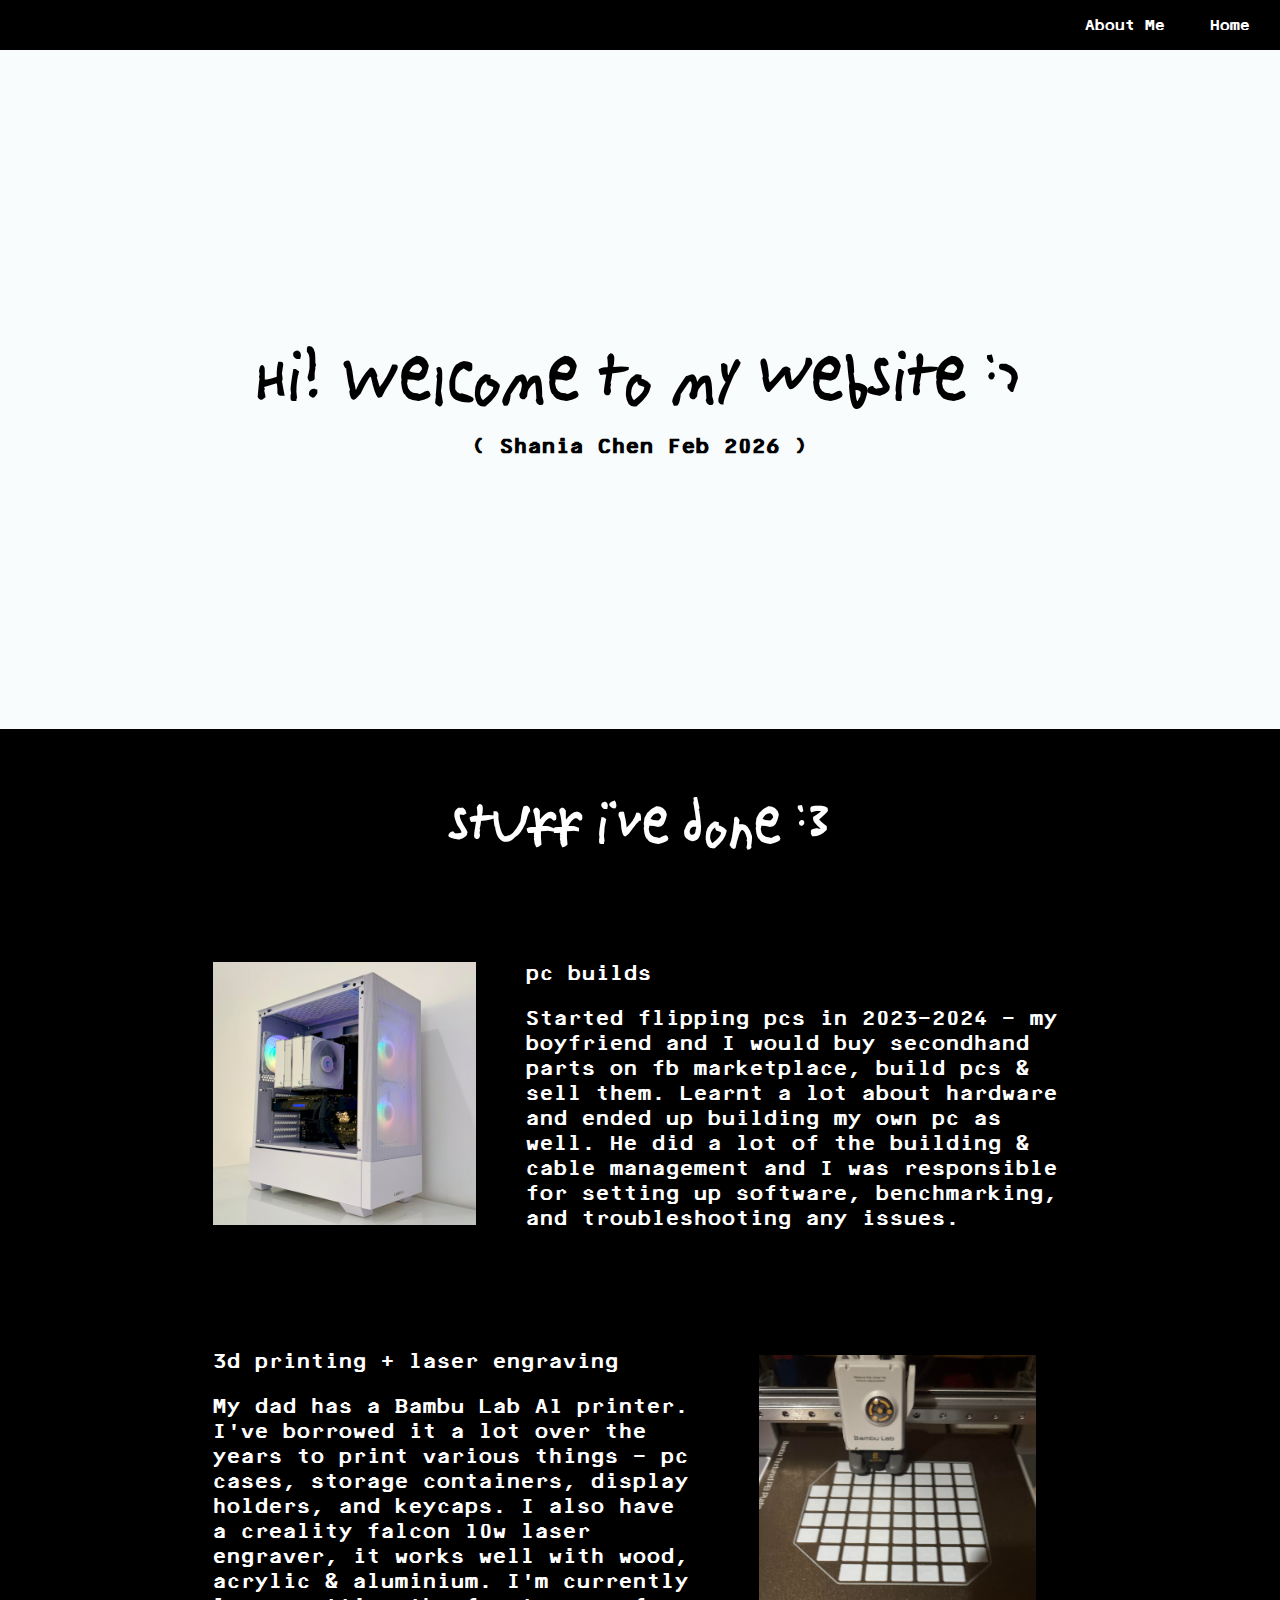
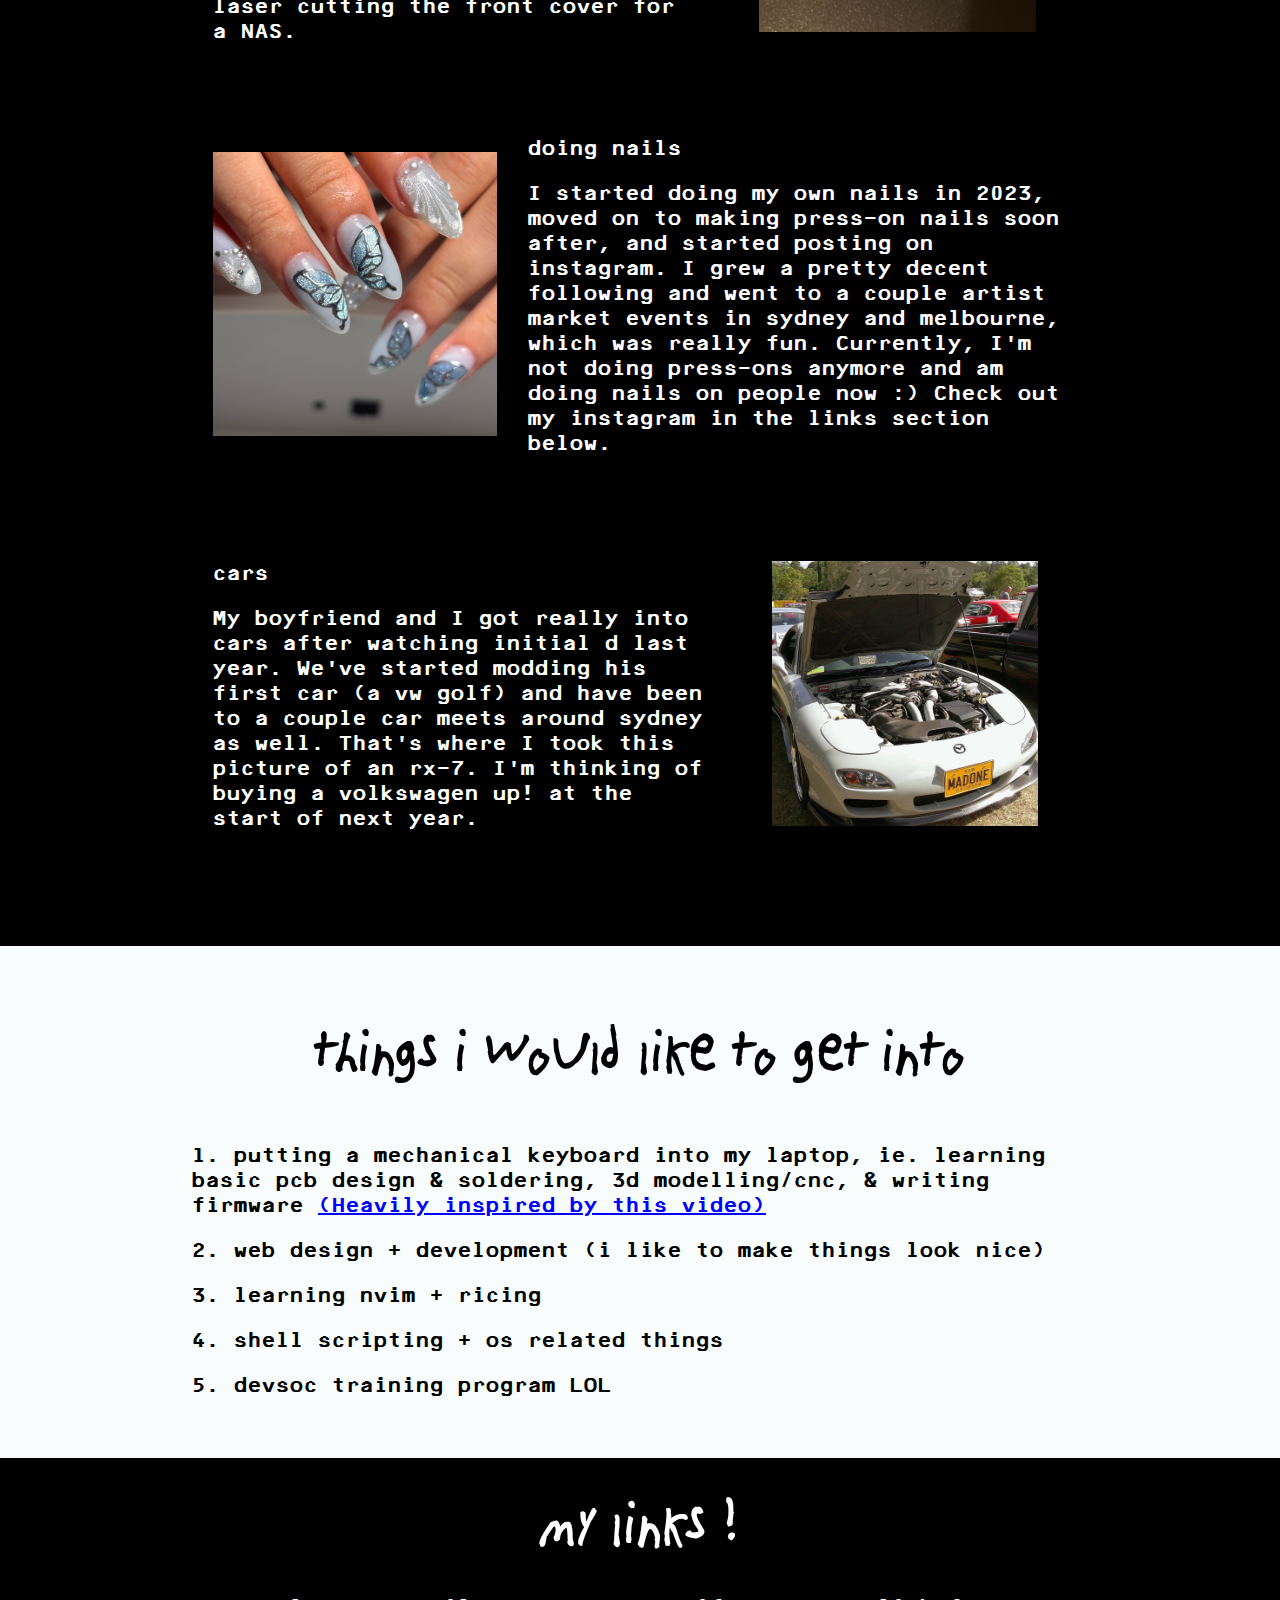
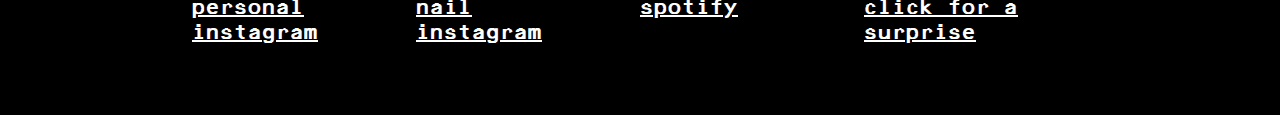
<file: index.html>
<!DOCTYPE html>
<html lang="en">
<head>
  <meta charset="UTF-8">
  <meta name="viewport" content="width=device-width, initial-scale=1.0">
  <title>Devsoc Application</title>
  <link rel="stylesheet" href="body.css">
  <link rel="stylesheet" href="topnavbar.css">
  <link rel="stylesheet" href="titlepage.css">
  <link rel="stylesheet" href="prevprojects.css">
  <link rel="stylesheet" href="thingsiwannado.css">
  <link rel="stylesheet" href="links.css">
</head>
<body>
  <!-- Top Nav Bar -->
  <div id="topnavbar-container">
    <div class="navbar-box">
      <a class="nav-link" href="aboutme.html">About Me</a>
    </div>
    <div class="navbar-box">
      <a class="nav-link" href="index.html">Home</a>
    </div>
  </div>

  <!-- Front Page -->
  <div class="mainpage">
  <h1 id="title">Hi! Welcome to my website :)</h1>
  <h3 id="myname">( Shania Chen Feb 2026 )</h3>
  </div>

  <!-- Previous Projects -->
  <div id="prev-projects">
    <h1 class="section-title">stuff i've done :3</h1>
    <div class="prev-proj-overview">
      <div class="box">
        <div class="left-image">
          <img class="box-img" src="images/pc.jpg" alt="pc">
        </div>
        <div>
          <p>pc builds</p>
          <p>Started flipping pcs in 2023-2024 - my boyfriend and I would buy secondhand parts on fb marketplace, build pcs & sell them. Learnt a lot about hardware and ended up building my own pc as well. He did a lot of the building & cable management and I was responsible for setting up software, benchmarking, and troubleshooting any issues.</p>
        </div>
      </div>
      <div class="box">
        <div>
          <p>3d printing + laser engraving</p>
          <p>My dad has a Bambu Lab A1 printer. I've borrowed it a lot over the years to print various things - pc cases, storage containers, display holders, and keycaps. I also have a creality falcon 10w laser engraver, it works well with wood, acrylic & aluminium. I'm currently laser cutting the front cover for a NAS.</p>
        </div>
        <div class="right-aligned-picture">
          <img class="box-img" src="images/keycaps.jpg" alt="3d stuff">
        </div>
      </div>
      <div class="box">
        <div>
          <img class="box-img" src="images/nails.jpg" alt="nail things">
        </div>
        <div>
          <p>doing nails</p>
          <p>I started doing my own nails in 2023, moved on to making press-on nails soon after, and started posting on instagram. I grew a pretty decent following and went to a couple artist market events in sydney and melbourne, which was really fun. Currently, I'm not doing press-ons anymore and am doing nails on people now :) Check out my instagram in the links section below.</p>
        </div>
      </div>
      <div class="box">
        <div>
          <p>cars</p>
          <p>My boyfriend and I got really into cars after watching initial d last year. We've started modding his first car (a vw golf) and have been to a couple car meets around sydney as well. That's where I took this picture of an rx-7. I'm thinking of buying a volkswagen up! at the start of next year.</p>
        </div>
        <div class="right-aligned-picture">
          <img class="box-img" src="images/rx7.jpg" alt="rx7!!!!">
        </div>
      </div>
    </div>
  </div>

  <!-- Future projects -->
  <div id="curr-projects">
    <h1>things i would like to get into</h1>
    <div id="text-list">
        <p>1. putting a mechanical keyboard into my laptop, ie. learning basic pcb design & soldering, 3d modelling/cnc, & writing firmware 
          <a id="framework-keyboard-link" href="https://www.youtube.com/watch?v=kGHAUogFsYY&t=10s" target="_blank">(Heavily inspired by this video)</a>
        </p>
        <p>2. web design + development (i like to make things look nice)</p>
        <p>3. learning nvim + ricing</p>
        <p>4. shell scripting + os related things</p>
        <p>5. devsoc training program LOL</p>
    </div>
  </div>

  <!-- Links! -->
  <div id="link-area">
    <h1>my links !</h1>
    <div id="link-collection">
        <a class="cool-link" href="https://www.instagram.com/shaniachxn/" target="_blank">personal instagram</a>
        <a class="cool-link" href="https://www.instagram.com/totosnailstudio/" target="_blank">nail instagram</a>
        <a class="cool-link" href="https://open.spotify.com/user/jj988ghu0e13fcnrvoqsipos2" target="_blank">spotify</a>
        <a class="cool-link" href="https://catoftheday.com" target="_blank">click for a surprise</a>
    </div>
  </div>
</body>
</html>
</file>
<file: body.css>
body {
  margin: 0;
  padding: 0;
  background-color: #F8FCFD;
  color: black;
  font-size: 25px;
  font-family: 'messyCrayon';
}

@font-face {
  font-family: 'messyCrayon';
  src: url('fonts/ieatcrayons.ttf') format('truetype');
  font-weight: normal;
  font-style: normal;
}
</file>
<file: topnavbar.css>
#topnavbar-container {
  background-color: black;
  color: white;
  overflow: hidden;
  padding: none;
  margin: none;
  height: 50px;
  width: 100%;
  display: inline-flex;
  flex-direction: row;
  justify-content: right;
  align-content: center;
}

.navbar-box {
  padding-right: 30px;
}

.nav-link {
  font-family: 'bank';
  font-size: 15px;
  text-decoration: none;
  color: inherit;
  padding-left: 15px;
}

.nav-button {
  font-family: 'bank';
  font-size: 15px;
  color: white;
  background-color: black;
  transition: color 0.5s ease-in-out; 
  border-radius: 10px;
  padding: 4px;
  padding-left: 8px;
  padding-right: 8px;
}

.nav-button:hover {
  color: black;
  background-color: white;
}

@font-face {
  font-family: 'bank';
  src: url('fonts/F25_Bank_Printer.ttf') format('truetype');
  font-weight: normal;
  font-style: normal;
}
</file>
<file: titlepage.css>
.mainpage {
  padding: 70px;
  padding-top: 250px;
  padding-bottom: 250px;
}

#title {
  font-size: 60px;
  text-align: center;
  margin-bottom: -10px;
}

#myname {
  font-size: 20px;
  font-family: 'bank';
  text-align: center;
}

@font-face {
  font-family: 'bank';
  src: url('fonts/F25_Bank_Printer.ttf') format('truetype');
  font-weight: normal;
  font-style: normal;
}
</file>
<file: prevprojects.css>
p {
  font-family: 'bank';
  font-size: 20px;
}

#section-title {
  font-size: 40px;
}

#prev-projects {
  display: inline-flex;
  align-items: center;
  flex-direction: column;
  padding: 30px;
  background-color: black;
  color: white;
  padding-bottom: 50px;
}

.prev-proj-overview {
  display: inline-flex;
  flex-direction: column;
  flex-wrap: wrap;
  justify-content: center;
  align-items: center;
  width: 100%;
}

.box {
  display: inline-flex;
  flex-direction: row;
  width: 70%;
  height: 400px;
  justify-content: center;
  align-items: center;
}

.left-image {
  padding-right: 20px;
}

.box-img {
  object-fit: cover;
  height: 90%;
  width: 90%;
}

.right-aligned-picture {
  display: block;
  margin-left: 5vw;
  margin-right: 0;
}
</file>
<file: thingsiwannado.css>
#curr-projects {
  padding-top: 40px;
  padding-bottom: 40px;
}

#framework-keyboard-link {
  color: blue;
}

#curr-projects {
  display: inline-flex;
  flex-direction: column;
  justify-content: center;
  align-items: center;
  width: 100%;
}

#text-list {
  width: 70%;
}
</file>
<file: links.css>
#link-area {
  background-color: black;
  color: white;
  display: inline-flex;
  flex-direction: column;
  justify-content: center;
  align-items: center;
  width: 100%;
  padding-bottom: 20px;
}

#link-collection {
  display: flex;
  flex-direction: row;
  justify-content: space-around;
  width: 70%;
  padding-bottom: 50px;
}

#link-collection a {
  padding-right: 3vw;
  font-family: 'bank';
  font-size: 20px;
  color: white;
  width: 100%;
}
</file>
